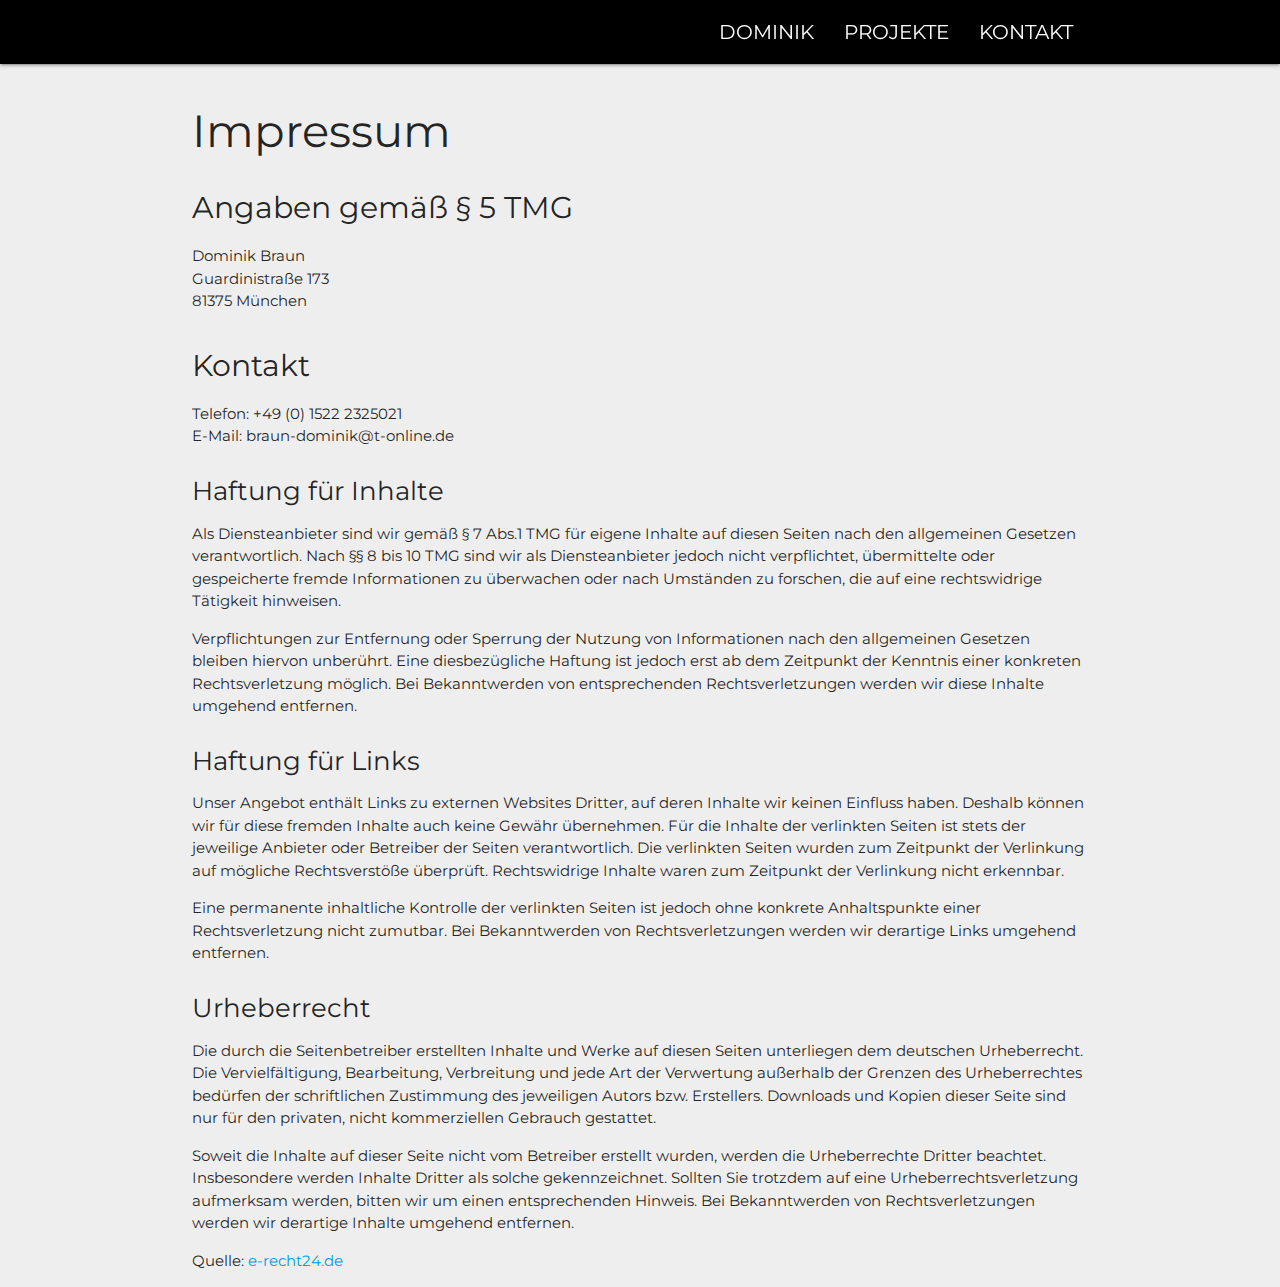
<file: impressum.html>
<!DOCTYPE html>
<html lang="de">

<head>
    <meta charset="UTF-8">
    <meta name="viewport" content="width=device-width, initial-scale=1.0">
    <meta http-equiv="X-UA-Compatible" content="ie=edge">
    <!-- Compiled and minified CSS -->
    <link rel="stylesheet" href="https://cdnjs.cloudflare.com/ajax/libs/materialize/1.0.0/css/materialize.min.css">
    <link href="impressum.css" rel="stylesheet">
    <link href="https://fonts.googleapis.com/css2?family=Montserrat:wght@300;400;500;600;700&display=swap"
        rel="stylesheet">

    <!-- Compiled and minified JavaScript -->
    <!-- <script defer src="https://code.jquery.com/jquery-3.4.1.min.js"></script> -->


    <title>Dominik Braun - Impressum</title>
</head>

<body class="grey lighten-3" id="home">

    <header>
        <div class="navbar-fixed">
            <nav class="nav-wrapper black">
                <div class="container">
                    <a href="" class="sidenav-trigger" data-target="m-menu">
                        <i class="material-icons">menu</i>
                    </a>
                    <ul class="right hide-on-med-and-down">
                        <li><a href="/index.html#home">DOMINIK</a></li>
                        <li><a href="/index.html#projekte">PROJEKTE</a></li>
                        <li><a href="/index.html#kontakt">KONTAKT</a></li>
                    </ul>
                    <ul class="sidenav grey lighten-2" id="m-menu">
                        <li><a href="#home">DOMINIK</a></li>
                        <li><a href="#projekte">PROJEKTE</a></li>
                        <li><a href="#kontakt">KONTAKT</a></li>
                    </ul>
                </div>
            </nav>
        </div>

    </header>

    <div class="container">

        <h1>Impressum</h1>

        <h2>Angaben gem&auml;&szlig; &sect; 5 TMG</h2>
        <p>Dominik Braun<br />
            Guardinistraße 173<br />
            81375 München</p>

        <h2>Kontakt</h2>
        <p>Telefon: +49 (0) 1522 2325021<br />
            E-Mail: braun-dominik@t-online.de</p>

        <h3>Haftung f&uuml;r Inhalte</h3>
        <p>Als Diensteanbieter sind wir gem&auml;&szlig; &sect; 7 Abs.1 TMG f&uuml;r eigene Inhalte auf diesen Seiten
            nach
            den
            allgemeinen Gesetzen verantwortlich. Nach &sect;&sect; 8 bis 10 TMG sind wir als Diensteanbieter jedoch
            nicht
            verpflichtet, &uuml;bermittelte oder gespeicherte fremde Informationen zu &uuml;berwachen oder nach
            Umst&auml;nden
            zu forschen, die auf eine rechtswidrige T&auml;tigkeit hinweisen.</p>
        <p>Verpflichtungen zur Entfernung oder Sperrung der Nutzung von Informationen nach den allgemeinen Gesetzen
            bleiben
            hiervon unber&uuml;hrt. Eine diesbez&uuml;gliche Haftung ist jedoch erst ab dem Zeitpunkt der Kenntnis einer
            konkreten Rechtsverletzung m&ouml;glich. Bei Bekanntwerden von entsprechenden Rechtsverletzungen werden wir
            diese
            Inhalte umgehend entfernen.</p>
        <h3>Haftung f&uuml;r Links</h3>
        <p>Unser Angebot enth&auml;lt Links zu externen Websites Dritter, auf deren Inhalte wir keinen Einfluss haben.
            Deshalb
            k&ouml;nnen wir f&uuml;r diese fremden Inhalte auch keine Gew&auml;hr &uuml;bernehmen. F&uuml;r die Inhalte
            der
            verlinkten Seiten ist stets der jeweilige Anbieter oder Betreiber der Seiten verantwortlich. Die verlinkten
            Seiten
            wurden zum Zeitpunkt der Verlinkung auf m&ouml;gliche Rechtsverst&ouml;&szlig;e &uuml;berpr&uuml;ft.
            Rechtswidrige
            Inhalte waren zum Zeitpunkt der Verlinkung nicht erkennbar.</p>
        <p>Eine permanente inhaltliche Kontrolle der verlinkten Seiten ist jedoch ohne konkrete Anhaltspunkte einer
            Rechtsverletzung nicht zumutbar. Bei Bekanntwerden von Rechtsverletzungen werden wir derartige Links
            umgehend
            entfernen.</p>
        <h3>Urheberrecht</h3>
        <p>Die durch die Seitenbetreiber erstellten Inhalte und Werke auf diesen Seiten unterliegen dem deutschen
            Urheberrecht.
            Die Vervielf&auml;ltigung, Bearbeitung, Verbreitung und jede Art der Verwertung au&szlig;erhalb der Grenzen
            des
            Urheberrechtes bed&uuml;rfen der schriftlichen Zustimmung des jeweiligen Autors bzw. Erstellers. Downloads
            und
            Kopien dieser Seite sind nur f&uuml;r den privaten, nicht kommerziellen Gebrauch gestattet.</p>
        <p>Soweit die Inhalte auf dieser Seite nicht vom Betreiber erstellt wurden, werden die Urheberrechte Dritter
            beachtet.
            Insbesondere werden Inhalte Dritter als solche gekennzeichnet. Sollten Sie trotzdem auf eine
            Urheberrechtsverletzung
            aufmerksam werden, bitten wir um einen entsprechenden Hinweis. Bei Bekanntwerden von Rechtsverletzungen
            werden
            wir
            derartige Inhalte umgehend entfernen.</p>

        <p>Quelle: <a href="https://www.e-recht24.de">e-recht24.de</a></p>

    </div>

</body>

</html>
</file>
<file: impressum.css>
html {
    font-family: 'Montserrat', sans-serif;
}

nav ul a{
    font-size: 1.3rem;
}

h1{
    font-size: 3rem;
}
h2{
    font-size: 2rem;
}
h3{
    font-size: 1.7rem;
}
</file>
